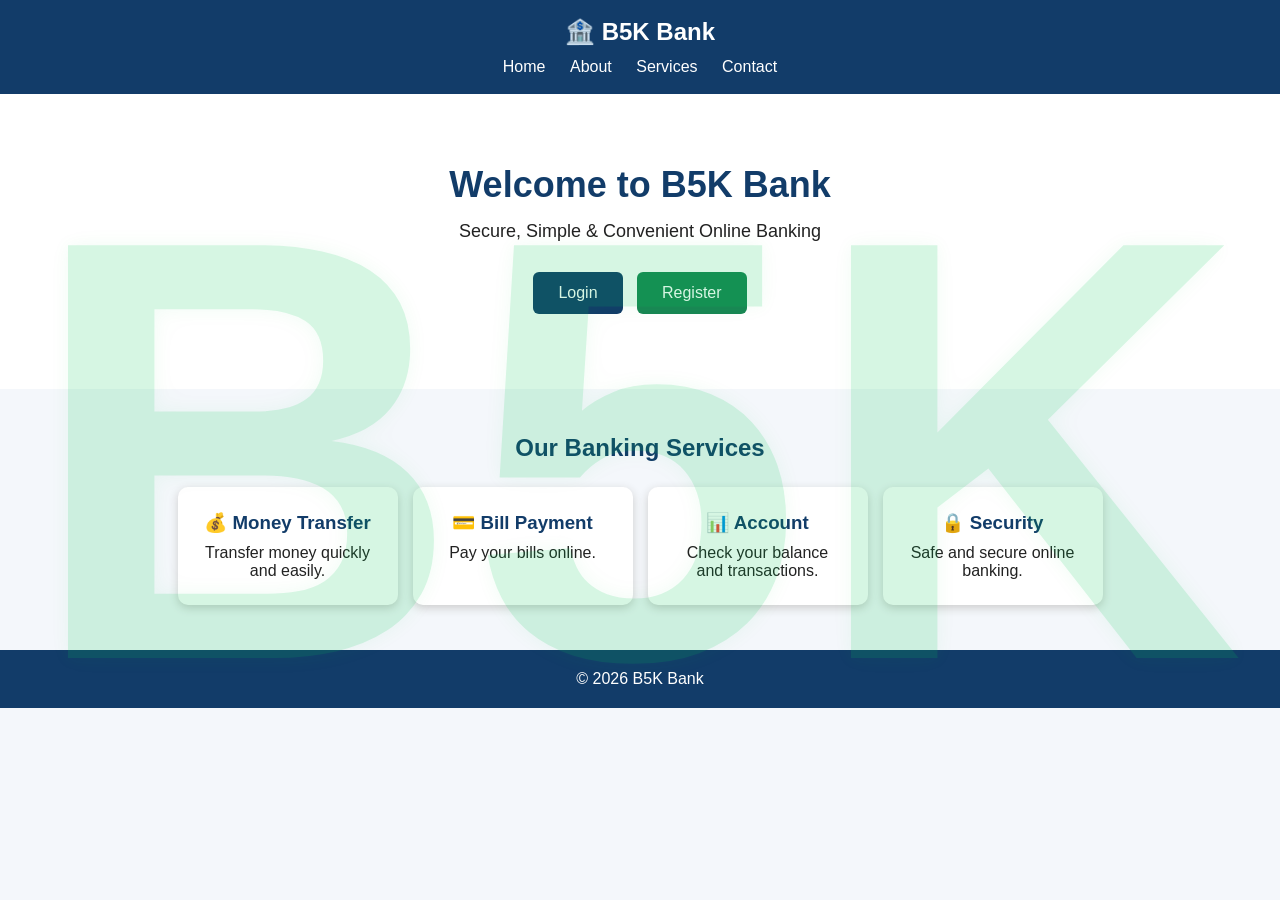
<file: index.html>
<!DOCTYPE html>
<html lang="en">
<head>
    <meta charset="UTF-8">
    <meta name="viewport" content="width=device-width, initial-scale=1.0">
    <title>B5K Bank</title>
    <link rel="manifest" href="manifest.json">
<link rel="stylesheet" href="style.css">
    <style>
        * {
            margin: 0;
            padding: 0;
            box-sizing: border-box;
            font-family: Arial, sans-serif;
        }

        body {
            background: #f4f7fb;
            color: #222;
        }

        header {
            background: #123c69;
            color: white;
            padding: 18px;
            text-align: center;
        }

        header h2 {
            margin-bottom: 12px;
        }

        nav a {
            color: white;
            text-decoration: none;
            margin: 0 10px;
        }

        .hero {
            text-align: center;
            padding: 70px 20px;
            background: white;
        }

        .hero h1 {
            color: #123c69;
            font-size: 36px;
            margin-bottom: 15px;
        }

        .hero p {
            font-size: 18px;
            margin-bottom: 25px;
        }

        .btn {
            display: inline-block;
            padding: 12px 25px;
            margin: 5px;
            background: #123c69;
            color: white;
            text-decoration: none;
            border-radius: 6px;
        }

        .register {
            background: #198754;
        }

        .services {
            text-align: center;
            padding: 45px 20px;
        }

        .services h2 {
            color: #123c69;
            margin-bottom: 25px;
        }

        .cards {
            display: flex;
            justify-content: center;
            gap: 15px;
            flex-wrap: wrap;
        }

        .card {
            background: white;
            width: 220px;
            padding: 25px;
            border-radius: 10px;
            box-shadow: 0 3px 10px #ccc;
        }

        .card h3 {
            color: #123c69;
            margin-bottom: 10px;
        }

        footer {
            background: #123c69;
            color: white;
            text-align: center;
            padding: 20px;
        }
    </style>
</head>

<body>

    <header>
        <h2>🏦 B5K Bank</h2>

        <nav>
            <a href="#">Home</a>
            <a href="about.html">About</a>
            <a href="services.html">Services</a>
            <a href="contact.html">Contact</a>
        </nav>
    </header>

    <section class="hero">
        <h1>Welcome to B5K Bank</h1>

        <p>Secure, Simple & Convenient Online Banking</p>

        <a href="login.html" class="btn">Login</a>
         <a href="register.html" class="btn register">Register</a>
    </section>

    <section class="services" id="services">

        <h2>Our Banking Services</h2>

        <div class="cards">

            <div class="card">
                <h3>💰 Money Transfer</h3>
                <p>Transfer money quickly and easily.</p>
            </div>

            <div class="card">
                <h3>💳 Bill Payment</h3>
                <p>Pay your bills online.</p>
            </div>

            <div class="card">
                <h3>📊 Account</h3>
                <p>Check your balance and transactions.</p>
            </div>

            <div class="card">
                <h3>🔒 Security</h3>
                <p>Safe and secure online banking.</p>
            </div>

        </div>
    </section>          

    <footer>
        <p>© 2026 B5K Bank</p>
    </footer>
<script>
if ("serviceWorker" in navigator) {
    window.addEventListener("load", function () {
        navigator.serviceWorker.register("./service-worker.js")
            .then(function () {
                console.log("B5K Bank service worker registered!");
            })
            .catch(function (error) {
                console.error("Service worker registration failed:", error);
            });
    });
}
</script>
</body>
</html>
</file>
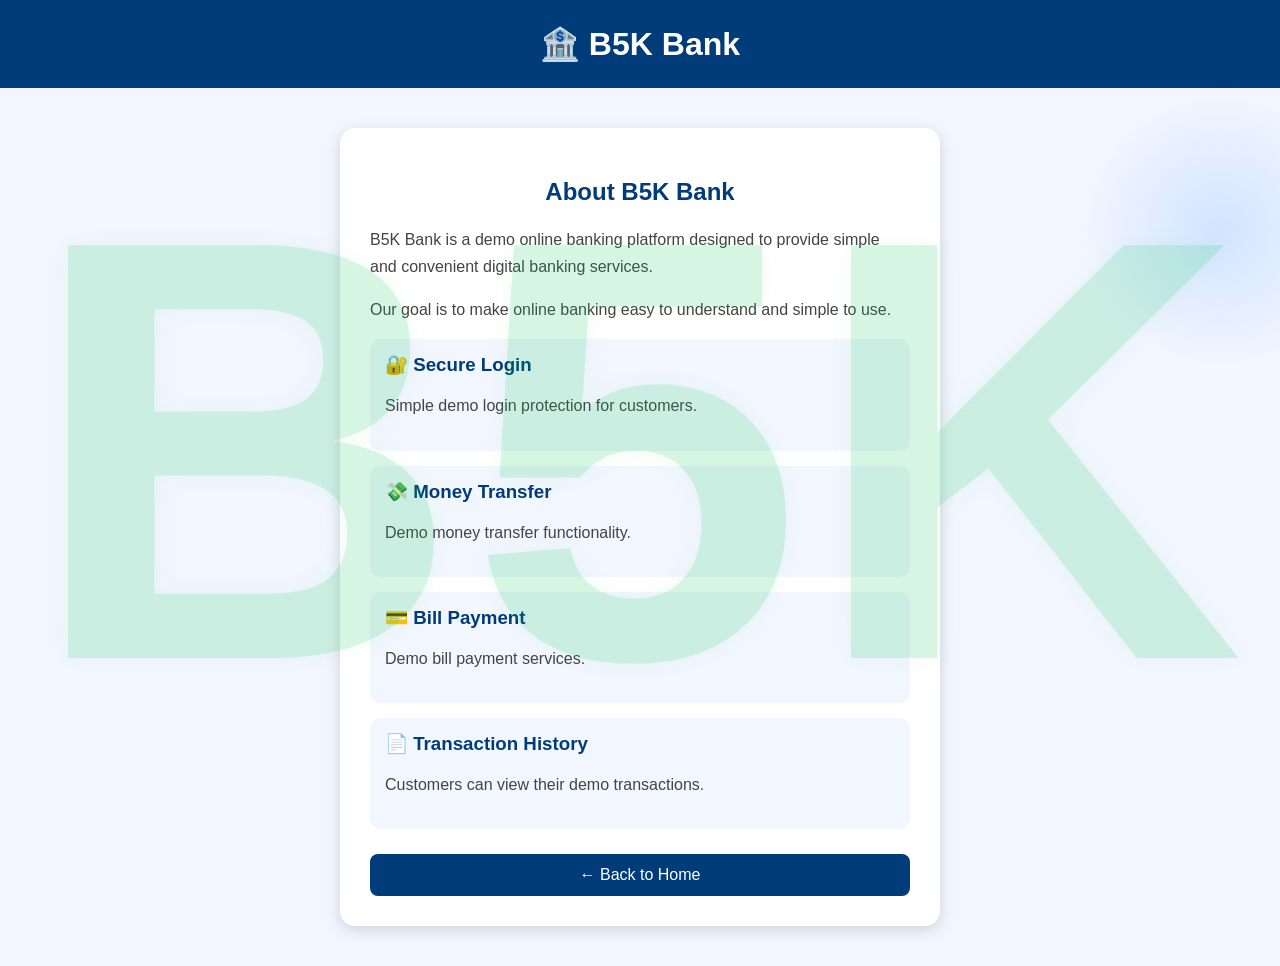
<file: about.html>
<!DOCTYPE html>
<html lang="en">
<head>
    <meta charset="UTF-8">
    <meta name="viewport" content="width=device-width, initial-scale=1.0">
    <title>B5K Bank - About Us</title>
<link rel="stylesheet" href="style.css">
    <style>
        * {
            box-sizing: border-box;
        }

        body {
            margin: 0;
            font-family: Arial, sans-serif;
            background: #f2f6ff;
        }

        header {
            background: #003b7a;
            color: white;
            padding: 25px;
            text-align: center;
        }

        header h1 {
            margin: 0;
        }

        .about-box {
            width: 90%;
            max-width: 600px;
            margin: 40px auto;
            background: white;
            padding: 30px;
            border-radius: 15px;
            box-shadow: 0 4px 15px rgba(0,0,0,0.15);
        }

        .about-box h2 {
            text-align: center;
            color: #003b7a;
            margin-bottom: 20px;
        }

        .about-box p {
            color: #444;
            line-height: 1.7;
        }

        .feature {
            background: #f2f6ff;
            padding: 15px;
            margin-top: 15px;
            border-radius: 10px;
        }

        .feature h3 {
            color: #003b7a;
            margin: 0 0 8px;
        }

        .back {
            display: block;
            margin-top: 25px;
            padding: 12px;
            text-align: center;
            background: #003b7a;
            color: white;
            text-decoration: none;
            border-radius: 8px;
        }
    </style>
</head>

<body>

<header>
    <h1>🏦 B5K Bank</h1>
</header>

<div class="about-box">

    <h2>About B5K Bank</h2>

    <p>
        B5K Bank is a demo online banking platform designed
        to provide simple and convenient digital banking services.
    </p>

    <p>
        Our goal is to make online banking easy to understand
        and simple to use.
    </p>

    <div class="feature">
        <h3>🔐 Secure Login</h3>
        <p>Simple demo login protection for customers.</p>
    </div>

    <div class="feature">
        <h3>💸 Money Transfer</h3>
        <p>Demo money transfer functionality.</p>
    </div>

    <div class="feature">
        <h3>💳 Bill Payment</h3>
        <p>Demo bill payment services.</p>
    </div>

    <div class="feature">
        <h3>📄 Transaction History</h3>
        <p>Customers can view their demo transactions.</p>
    </div>

    <a href="index.html" class="back">← Back to Home</a>

</div>

</body>
</html>
</file>
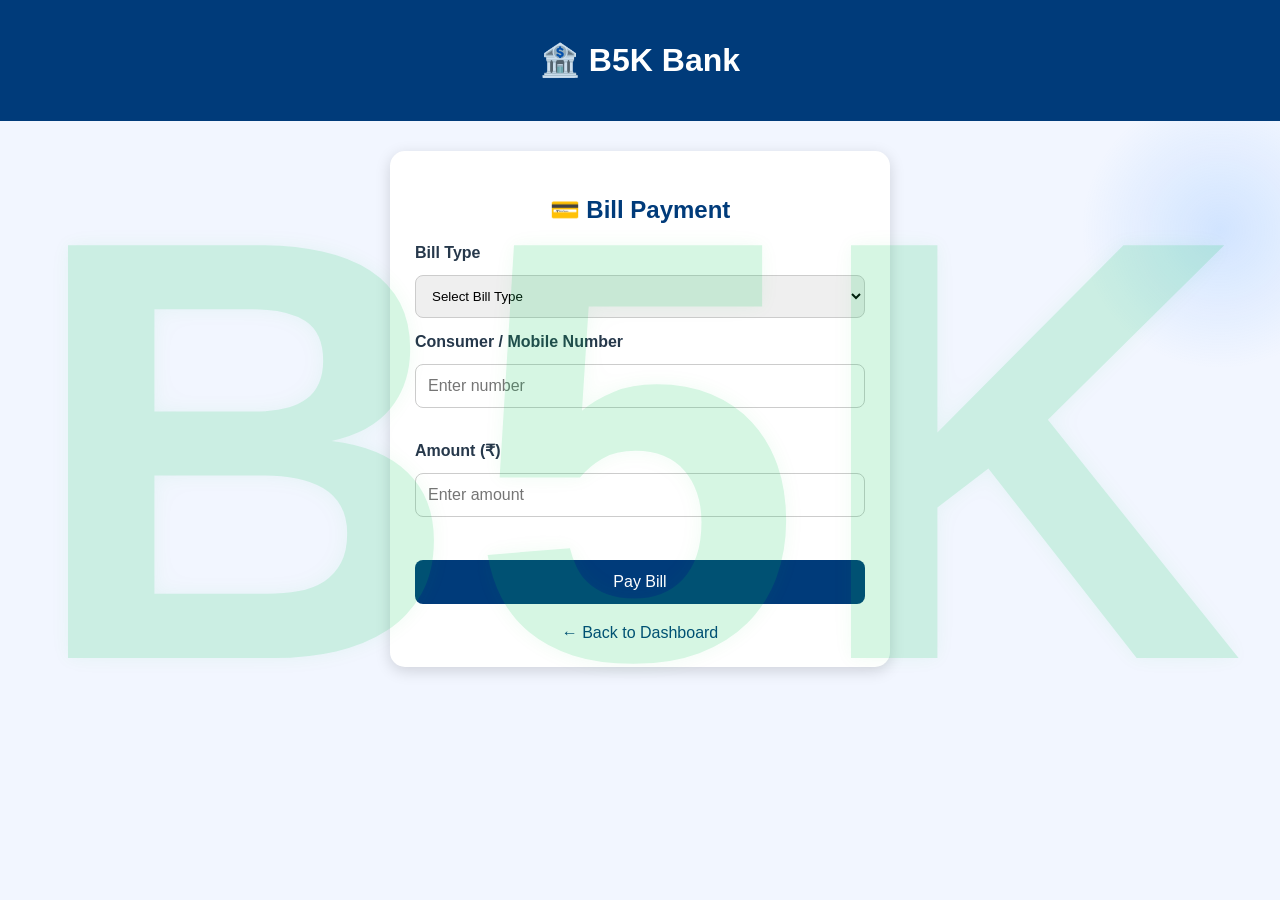
<file: bill.html>
<!DOCTYPE html>
<html lang="en">
<head>
    <meta charset="UTF-8">
    <meta name="viewport" content="width=device-width, initial-scale=1.0">
    <title>B5K Bank - Bill Payment</title>
<link rel="stylesheet" href="style.css">
    <style>
        body {
            margin: 0;
            font-family: Arial, sans-serif;
            background: #f2f6ff;
        }

        header {
            background: #003b7a;
            color: white;
            text-align: center;
            padding: 20px;
        }

        .box {
            width: 90%;
            max-width: 500px;
            margin: 30px auto;
            background: white;
            padding: 25px;
            border-radius: 15px;
            box-shadow: 0 4px 15px rgba(0,0,0,0.15);
        }

        h2 {
            text-align: center;
            color: #003b7a;
        }

        label {
            display: block;
            margin-top: 15px;
            font-weight: bold;
        }

        input, select {
            width: 100%;
            padding: 12px;
            margin-top: 7px;
            border: 1px solid #ccc;
            border-radius: 8px;
            box-sizing: border-box;
        }

        button {
            width: 100%;
            margin-top: 25px;
            padding: 13px;
            background: #003b7a;
            color: white;
            border: none;
            border-radius: 8px;
            font-size: 16px;
        }

        .back {
            display: block;
            text-align: center;
            margin-top: 20px;
            color: #003b7a;
            text-decoration: none;
        }
    </style>
</head>

<body>

<header>
    <h1>🏦 B5K Bank</h1>
</header>

<div class="box">

    <h2>💳 Bill Payment</h2>

    <form onsubmit="payBill(event)">

        <label>Bill Type</label>
        <select required>
            <option value="">Select Bill Type</option>
            <option>Electricity</option>
            <option>Mobile Recharge</option>
            <option>Internet</option>
            <option>Water</option>
        </select>

        <label>Consumer / Mobile Number</label>
        <input type="text" placeholder="Enter number" required>

        <label>Amount (₹)</label>
        <input type="number" id="amount" placeholder="Enter amount" required>

        <button type="submit">Pay Bill</button>

    </form>

    <a href="dashboard.html" class="back">← Back to Dashboard</a>

</div>

<script>

function payBill(event) {

    event.preventDefault();

    const amount = Number(document.getElementById("amount").value);

    let balance = Number(localStorage.getItem("balance"));

    if (isNaN(balance)) {
        balance = 25000;
    }

    if (amount <= 0) {
        alert("Please enter a valid amount ❌");
        return;
    }

    if (amount > balance) {
        alert("Insufficient balance ❌");
        return;
    }

    balance = balance - amount;

localStorage.setItem("lastTransaction", "Bill Payment - ₹" + amount);

    localStorage.setItem("balance", balance);

    alert("Demo bill payment successful! 💳");

    window.location.href = "dashboard.html";
}

</script>

</body>
</html>
</file>
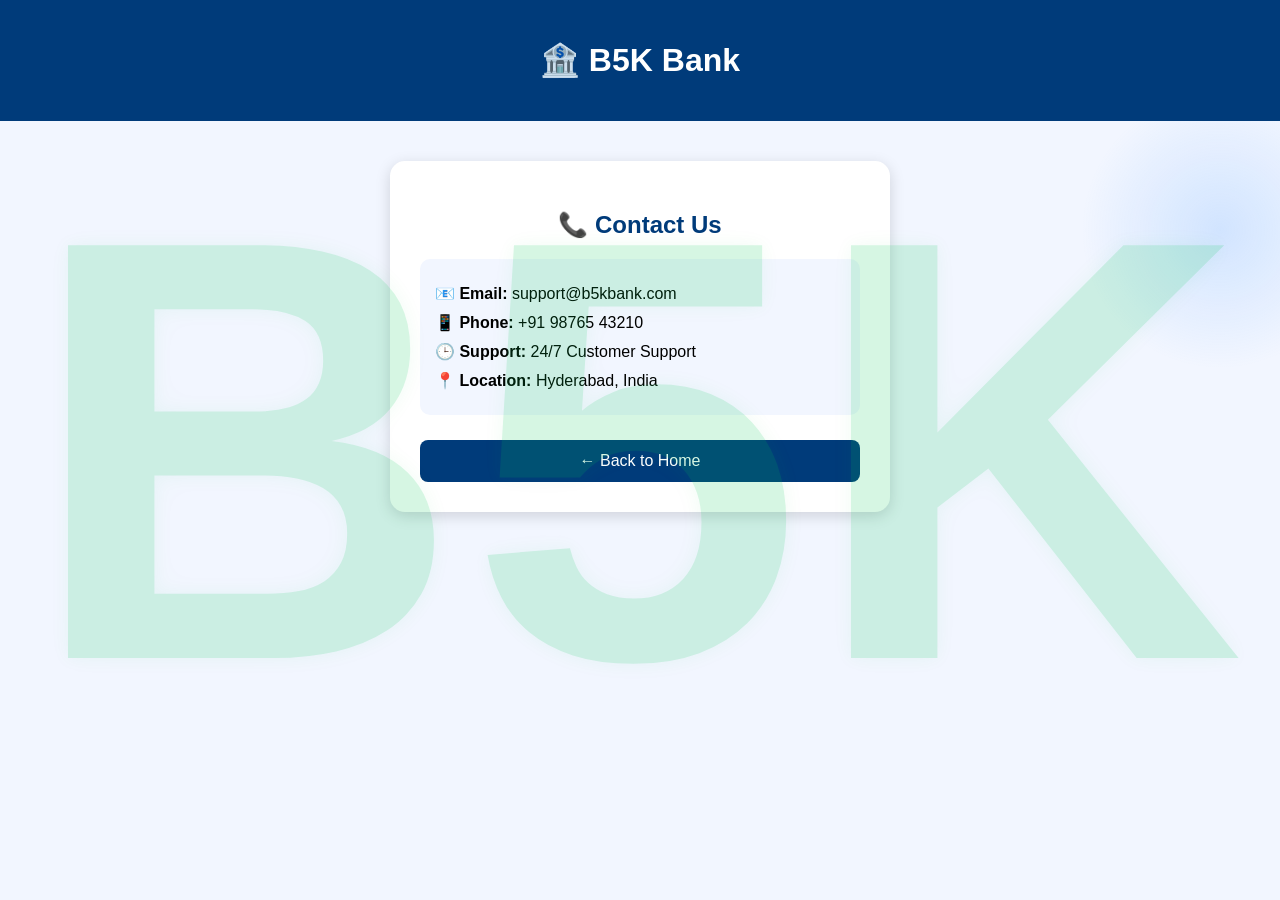
<file: contact.html>
<!DOCTYPE html>
<html lang="en">
<head>
    <meta charset="UTF-8">
    <meta name="viewport" content="width=device-width, initial-scale=1.0">
    <title>B5K Bank - Contact Us</title>
<link rel="stylesheet" href="style.css">
    <style>
        * {
            box-sizing: border-box;
        }

        body {
            margin: 0;
            font-family: Arial, sans-serif;
            background: #f2f6ff;
        }

        header {
            background: #003b7a;
            color: white;
            padding: 20px;
            text-align: center;
        }

        .contact-box {
            width: 90%;
            max-width: 500px;
            margin: 40px auto;
            background: white;
            padding: 30px;
            border-radius: 15px;
            box-shadow: 0 4px 15px rgba(0,0,0,0.15);
        }

        h2 {
            text-align: center;
            color: #003b7a;
        }

        .info {
            margin: 20px 0;
            padding: 15px;
            background: #f2f6ff;
            border-radius: 10px;
        }

        .info p {
            margin: 10px 0;
        }

        .back {
            display: block;
            text-align: center;
            margin-top: 25px;
            padding: 12px;
            background: #003b7a;
            color: white;
            text-decoration: none;
            border-radius: 8px;
        }
    </style>
</head>

<body>

<header>
    <h1>🏦 B5K Bank</h1>
</header>

<div class="contact-box">

    <h2>📞 Contact Us</h2>

    <div class="info">
        <p><strong>📧 Email:</strong> support@b5kbank.com</p>
        <p><strong>📱 Phone:</strong> +91 98765 43210</p>
        <p><strong>🕒 Support:</strong> 24/7 Customer Support</p>
        <p><strong>📍 Location:</strong> Hyderabad, India</p>
    </div>

    <a href="index.html" class="back">← Back to Home</a>

</div>

</body>
</html>
</file>
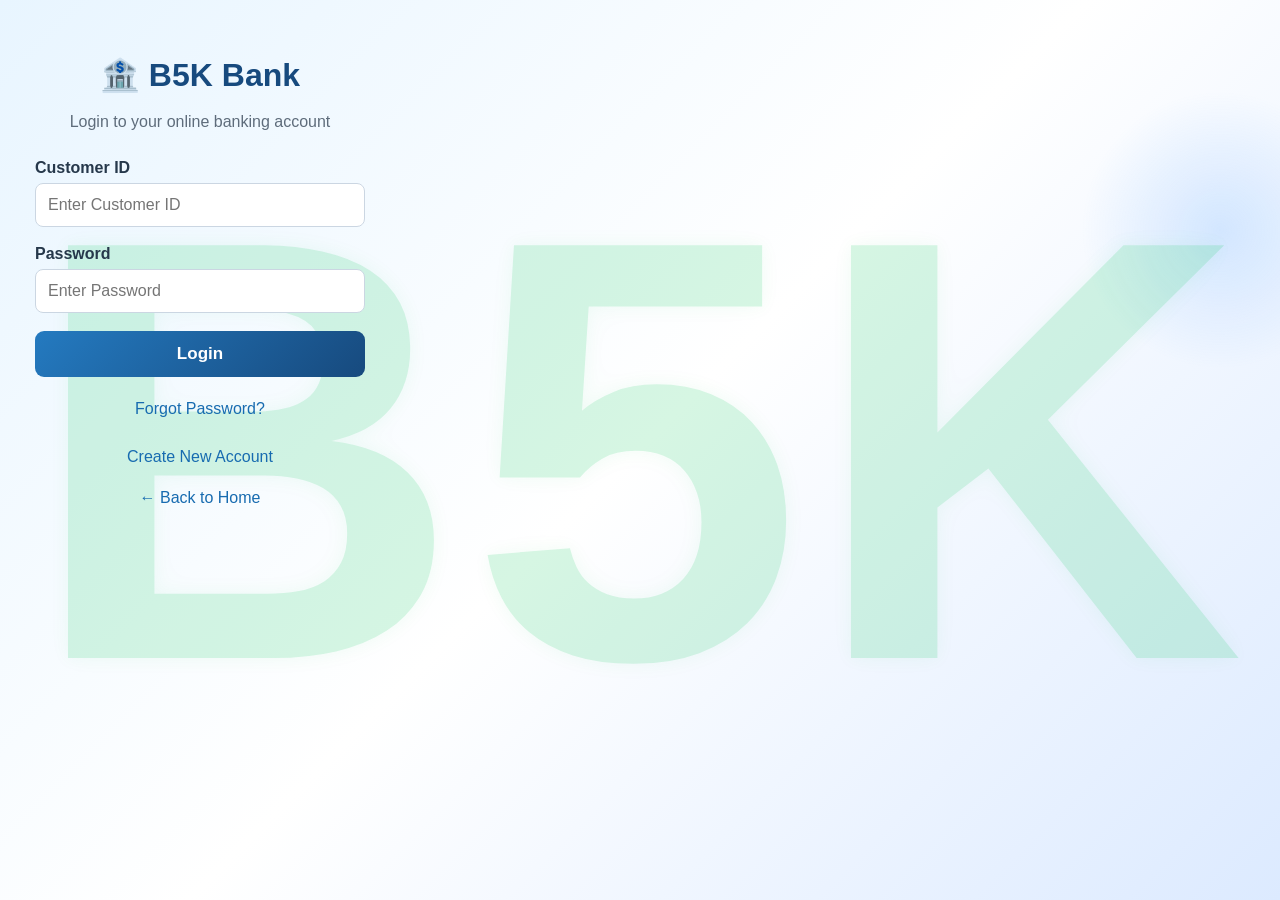
<file: dashboard.html>
<!DOCTYPE html>
<html lang="en">
<head>
    <meta charset="UTF-8">
    <meta name="viewport" content="width=device-width, initial-scale=1.0">
    <title>B5K Bank - Dashboard</title>
<link rel="stylesheet" href="style.css">
    <style>
        * {
            margin: 0;
            padding: 0;
            box-sizing: border-box;
            font-family: Arial, sans-serif;
        }

        body {
            background: #f4f7fb;
        }

        header {
            background: #123c69;
            color: white;
            padding: 20px;
            display: flex;
            justify-content: space-between;
            align-items: center;
        }

        header h2 {
            font-size: 22px;
        }

        .logout {
            background: white;
            color: #123c69;
            padding: 8px 14px;
            border-radius: 5px;
            text-decoration: none;
        }

        .container {
            padding: 25px 15px;
            max-width: 1000px;
            margin: auto;
        }

        <h2>Welcome, <span id="customerName">Customer</span>!</h2> {
            margin-bottom: 20px;
        }

        .balance {
            background: white;
            padding: 25px;
            border-radius: 12px;
            box-shadow: 0 3px 10px #ccc;
            margin-bottom: 25px;
        }

        .balance h3 {
            color: #666;
            margin-bottom: 10px;
        }

        .amount {
            font-size: 32px;
            color: #123c69;
            font-weight: bold;
        }

        .account {
            margin-top: 10px;
            color: #666;
        }

        .cards {
            display: grid;
            grid-template-columns: repeat(auto-fit, minmax(180px, 1fr));
            gap: 15px;
        }

        .card {
            background: white;
            padding: 25px;
            border-radius: 10px;
            text-align: center;
            box-shadow: 0 3px 10px #ccc;
        }

        .card h3 {
            margin-bottom: 10px;
            color: #123c69;
        }

        .card a {
            display: inline-block;
            margin-top: 10px;
            text-decoration: none;
            background: #123c69;
            color: white;
            padding: 9px 15px;
            border-radius: 5px;
        }

        .transactions {
            background: white;
            margin-top: 25px;
            padding: 25px;
            border-radius: 10px;
            box-shadow: 0 3px 10px #ccc;
        }

        .transactions h2 {
            color: #123c69;
            margin-bottom: 15px;
        }

        .transaction {
            padding: 12px 0;
            border-bottom: 1px solid #ddd;
            display: flex;
            justify-content: space-between;
        }

        .credit {
            color: green;
        }

        .debit {
            color: red;
        }
    </style>
</head>

<body>

    <header>
        <h2>🏦 B5K Bank</h2>
      <a href="login.html" class="logout" onclick="logout()">Logout</a>
    </header>

    <div class="container">

        <div class="welcome">
            <h1>Welcome, <span id="customerName">Customer</span>! 👋</h1>
            <p>Here's your account overview.</p>
        </div>

        <div class="balance">
            <h3>Available Balance</h3>
            <div class="amount"></div></div><span id="balance">₹25,000</span</div>
            <p class="account">Account Number: XXXX XXXX 4582</p>
        </div>

        <div class="cards">

            <div class="card">
                <h3>💸 Money Transfer</h3>
                <p>Send money to another account.</p>
                <a href="transfer.html">Transfer</a>
            </div>

            <div class="card">
                <h3>💳 Bill Payment</h3
                <p>Pay your bills online.</p>

<a href="bill.html">Pay Bill</a>

</div>

<div class="card">
    <h3>📄 Transactions</h3>
    <p>View your transaction history.</p>
    <a href="transactions.html">View</a>
</div>

<div class="card">
    <h3>👤 Profile</h3>
    <p>Manage your account details.</p>
    <a href="profile.html">Profile</a>
</div>

</div>

<div class="transactions" id="transactions">

    <h2>Recent Transactions</h2>

    <div class="transaction">
        <span>Salary Credit</span>
        <span class="credit">+ ₹15,000</span>
    </div>

    <div class="transaction">
        <span>Electricity Bill</span>
        <span class="debit">- ₹1,200</span>
    </div>

    <div class="transaction">
        <span>Mobile Recharge</span>
        <span class="debit">- ₹299</span>
    </div>

    <div class="transaction">
        <span>Money Received</span>
        <span class="credit">+ ₹5,000</span>
    </div>

</div>

</div>
<script>
if (localStorage.getItem("loggedIn") !== "true") {
    alert("Please login first! 🔐");
    window.location.href = "login.html";
}
</script
<script>
function logout() {
    localStorage.removeItem("loggedIn");
}
</script>
<script>
let balance = localStorage.getItem("balance");

if (balance === null) {
    balance = 25000;
    localStorage.setItem("balance", balance);
}

document.getElementById("balance").textContent =
    "₹" + Number(balance).toLocaleString("en-IN");
</script>
<script>
const username = localStorage.getItem("currentUser");
const accounts = JSON.parse(localStorage.getItem("demoAccounts") || "[]");
const account = accounts.find(user => user.username === username);

if (account) {
    document.getElementById("customerName").textContent = account.fullName;
}
</script>
</body>
</html>
</file>
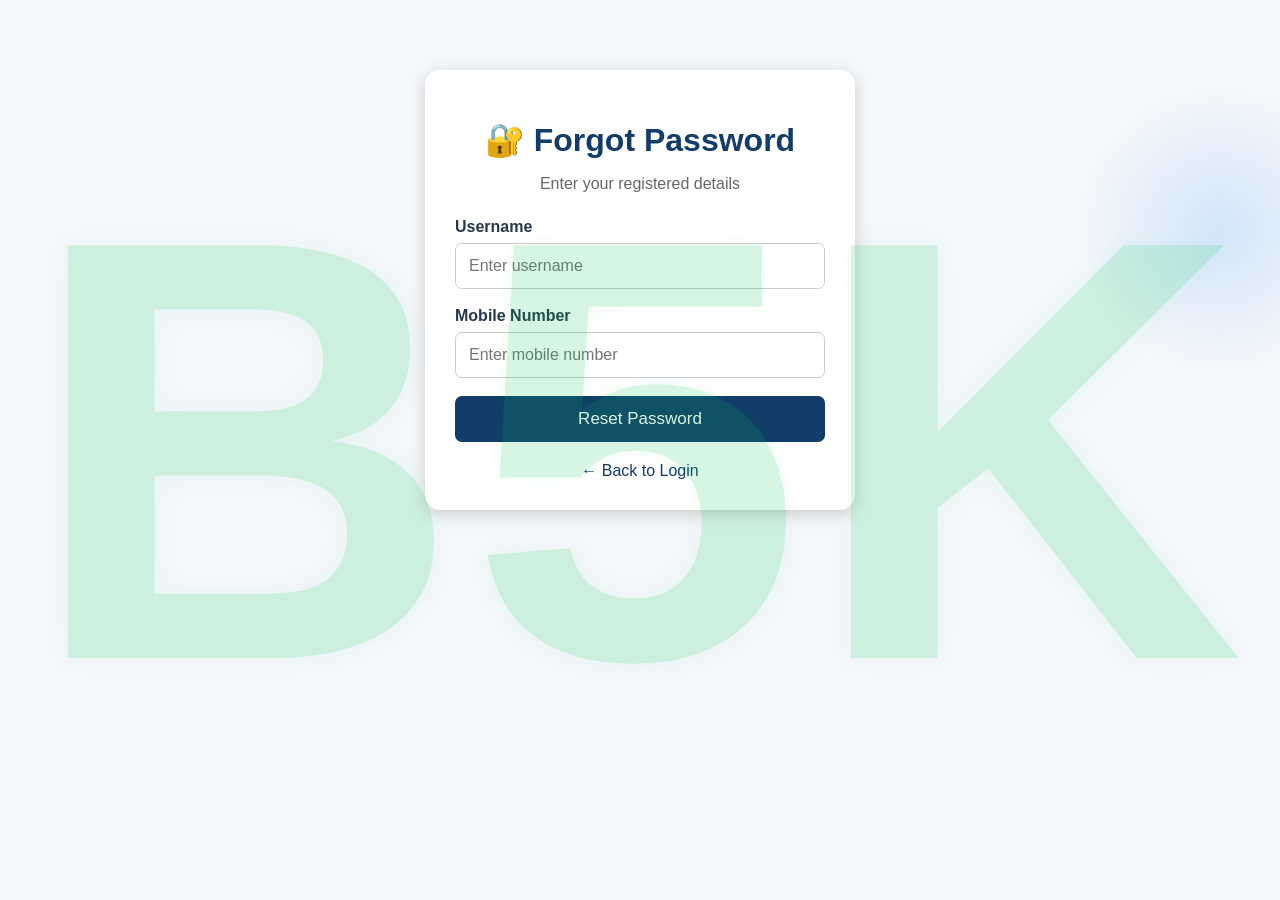
<file: forgot.html>
<!DOCTYPE html>
<html lang="en">

<head>
    <meta charset="UTF-8">
    <meta name="viewport" content="width=device-width, initial-scale=1.0">

    <title>B5K Bank - Forgot Password</title>
<link rel="stylesheet" href="style.css">
    <style>
        * {
            box-sizing: border-box;
            font-family: Arial, sans-serif;
        }

        body {
            margin: 0;
            padding: 30px 15px;
            background: #f4f7fb;
        }

        .box {
            max-width: 430px;
            margin: 40px auto;
            background: white;
            padding: 30px;
            border-radius: 15px;
            box-shadow: 0 4px 15px #ccc;
        }

        h1 {
            text-align: center;
            color: #123c69;
            margin-bottom: 10px;
        }

        .subtitle {
            text-align: center;
            color: #666;
            margin-bottom: 25px;
        }

        label {
            display: block;
            font-weight: bold;
            margin-bottom: 7px;
        }

        input {
            width: 100%;
            padding: 13px;
            margin-bottom: 18px;
            border: 1px solid #ccc;
            border-radius: 7px;
            font-size: 16px;
        }

        button {
            width: 100%;
            padding: 13px;
            background: #123c69;
            color: white;
            border: none;
            border-radius: 7px;
            font-size: 17px;
        }

        .back {
            display: block;
            text-align: center;
            margin-top: 20px;
            color: #123c69;
            text-decoration: none;
        }
    </style>
</head>

<body>

    <div class="box">

        <h1>🔐 Forgot Password</h1>

        <p class="subtitle">
            Enter your registered details
        </p>

        <form onsubmit="resetPassword(event)">

            <label>Username</label>

            <input
                type="text"
                placeholder="Enter username"
                required
            >

            <label>Mobile Number</label>

            <input
                type="tel"
                placeholder="Enter mobile number"
                required
            >

            <button type="submit">
                Reset Password
            </button>

        </form>

        <a href="login.html" class="back">
            ← Back to Login
        </a>

    </div>

    <script>
        function resetPassword(event) {

            event.preventDefault();

            alert("Demo password reset request submitted! 🔐");

            window.location.href = "login.html";
        }
    </script>

</body>

</html>
</file>
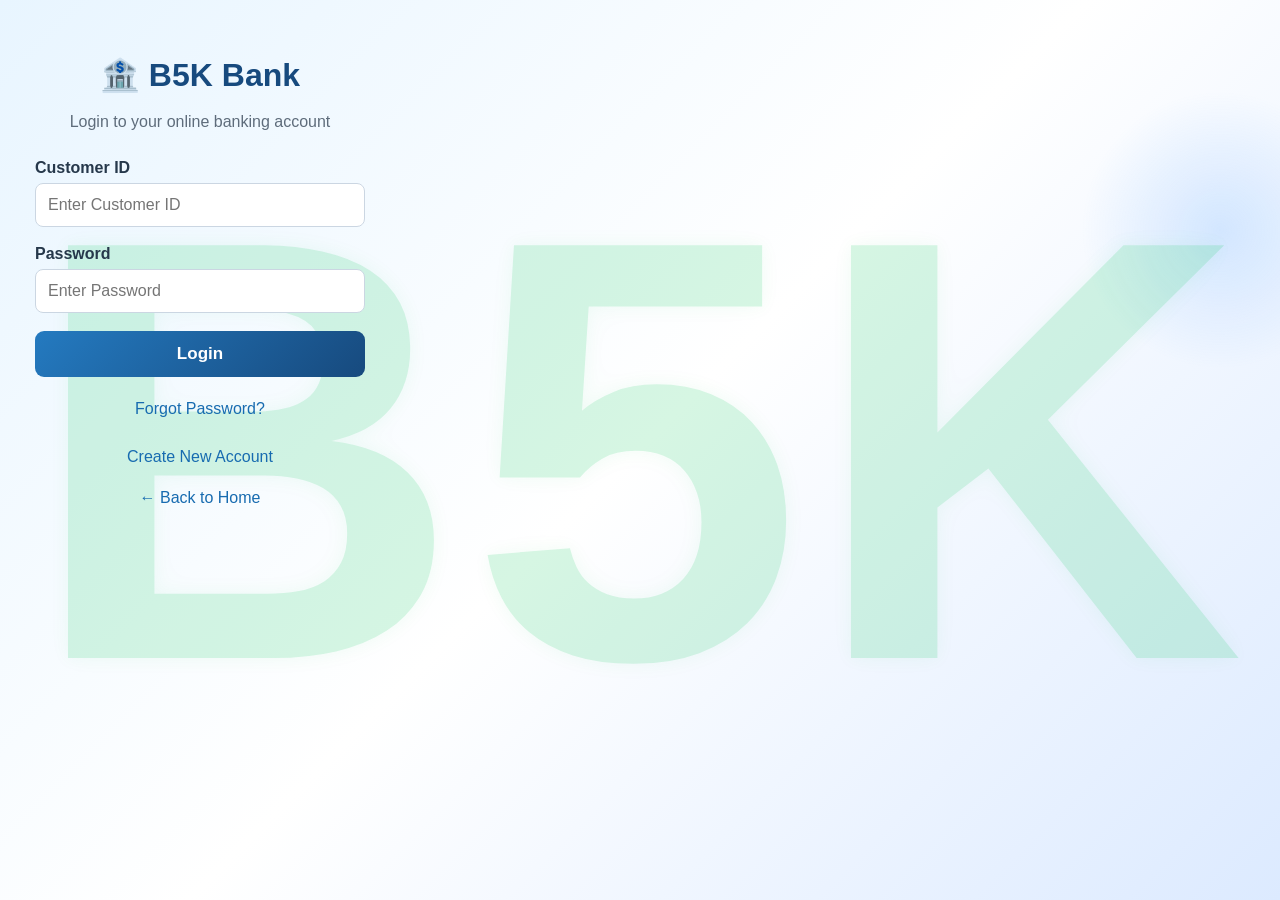
<file: login.html>
<!DOCTYPE html>
<html lang="en">
<head>
    <meta charset="UTF-8">
    <meta name="viewport" content="width=device-width, initial-scale=1.0">
    <title>B5K Bank - Login</title>
<link rel="stylesheet" href="style.css">
<link rel="stylesheet" href="style.css">

</head>

<body>

    <div class="login-box">

        <h1>🏦 B5K Bank</h1>
        <p>Login to your online banking account</p>

        <form>
            <label>Customer ID</label>
            <input type="text" placeholder="Enter Customer ID">

            <label>Password</label>
            <input type="password" placeholder="Enter Password">

            <button type="submit" class="login-btn">
    Login
</button>
        </form>

        <div class="links">
            <a href="forgot.html">Forgot Password?</a>
            <br><br>
            <a href="register.html">Create New Account</a>
        </div>

        <a href="index.html" class="back">← Back to Home</a>

    </div>

</body>
<script>
document.querySelector("form").addEventListener("submit", function(event) {
    event.preventDefault();

    const inputs = this.querySelectorAll("input");

    const username = inputs[0].value.trim().toLowerCase();
    const password = inputs[1].value;

    const accounts = JSON.parse(
        localStorage.getItem("demoAccounts") || "[]"
    );

    const account = accounts.find(function(user) {
        return user.username === username &&
               user.password === password;
    });

    if (account) {
        localStorage.setItem("loggedIn", "true");
        localStorage.setItem("currentUser", account.username);

        alert("Login successful! Welcome to B5K Bank!");

        window.location.href = "dashboard.html";
    } else {
        alert("Invalid username or password!");
    }
});
</script>

</body>
</html>
</file>
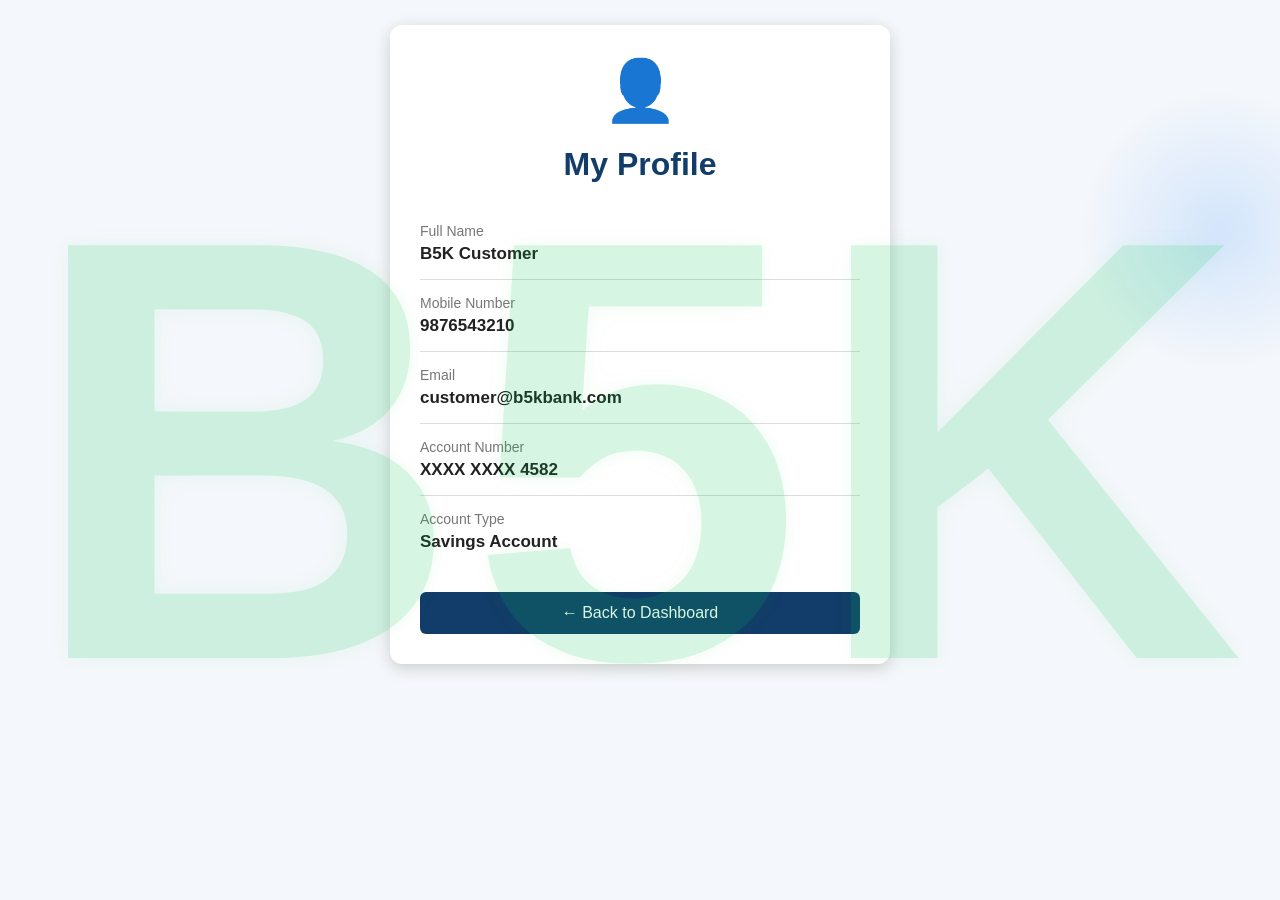
<file: profile.html>
<!DOCTYPE html>
<html lang="en">
<head>
    <meta charset="UTF-8">
    <meta name="viewport" content="width=device-width, initial-scale=1.0">

    <title>B5K Bank - Profile</title>
<link rel="stylesheet" href="style.css">
    <style>
        * {
            margin: 0;
            padding: 0;
            box-sizing: border-box;
            font-family: Arial, sans-serif;
        }

        body {
            background: #f4f7fb;
            padding: 25px 15px;
        }

        .profile-box {
            max-width: 500px;
            margin: auto;
            background: white;
            padding: 30px;
            border-radius: 12px;
            box-shadow: 0 4px 15px #ccc;
        }

        h1 {
            text-align: center;
            color: #123c69;
            margin-bottom: 25px;
        }

        .profile-icon {
            text-align: center;
            font-size: 60px;
            margin-bottom: 20px;
        }

        .info {
            padding: 15px 0;
            border-bottom: 1px solid #ddd;
        }

        .info:last-of-type {
            border-bottom: none;
        }

        .label {
            color: #777;
            font-size: 14px;
            margin-bottom: 5px;
        }

        .value {
            color: #222;
            font-size: 17px;
            font-weight: bold;
        }

        .back {
            display: block;
            text-align: center;
            margin-top: 25px;
            background: #123c69;
            color: white;
            padding: 12px;
            border-radius: 6px;
            text-decoration: none;
        }
    </style>
</head>

<body>

    <div class="profile-box">

        <div class="profile-icon">
            👤
        </div>

        <h1>My Profile</h1>

        <div class="info">
            <div class="label">Full Name</div>
            <div class="value">B5K Customer</div>
        </div>

        <div class="info">
            <div class="label">Mobile Number</div>
            <div class="value">9876543210</div>
        </div>

        <div class="info">
            <div class="label">Email</div>
            <div class="value">customer@b5kbank.com</div>
        </div>

        <div class="info">
            <div class="label">Account Number</div>
            <div class="value">XXXX XXXX 4582</div>
        </div>

        <div class="info">
            <div class="label">Account Type</div>
            <div class="value">Savings Account</div>
        </div>

        <a href="dashboard.html" class="back">
            ← Back to Dashboard
        </a>

    </div>

</body>
</html>
</file>
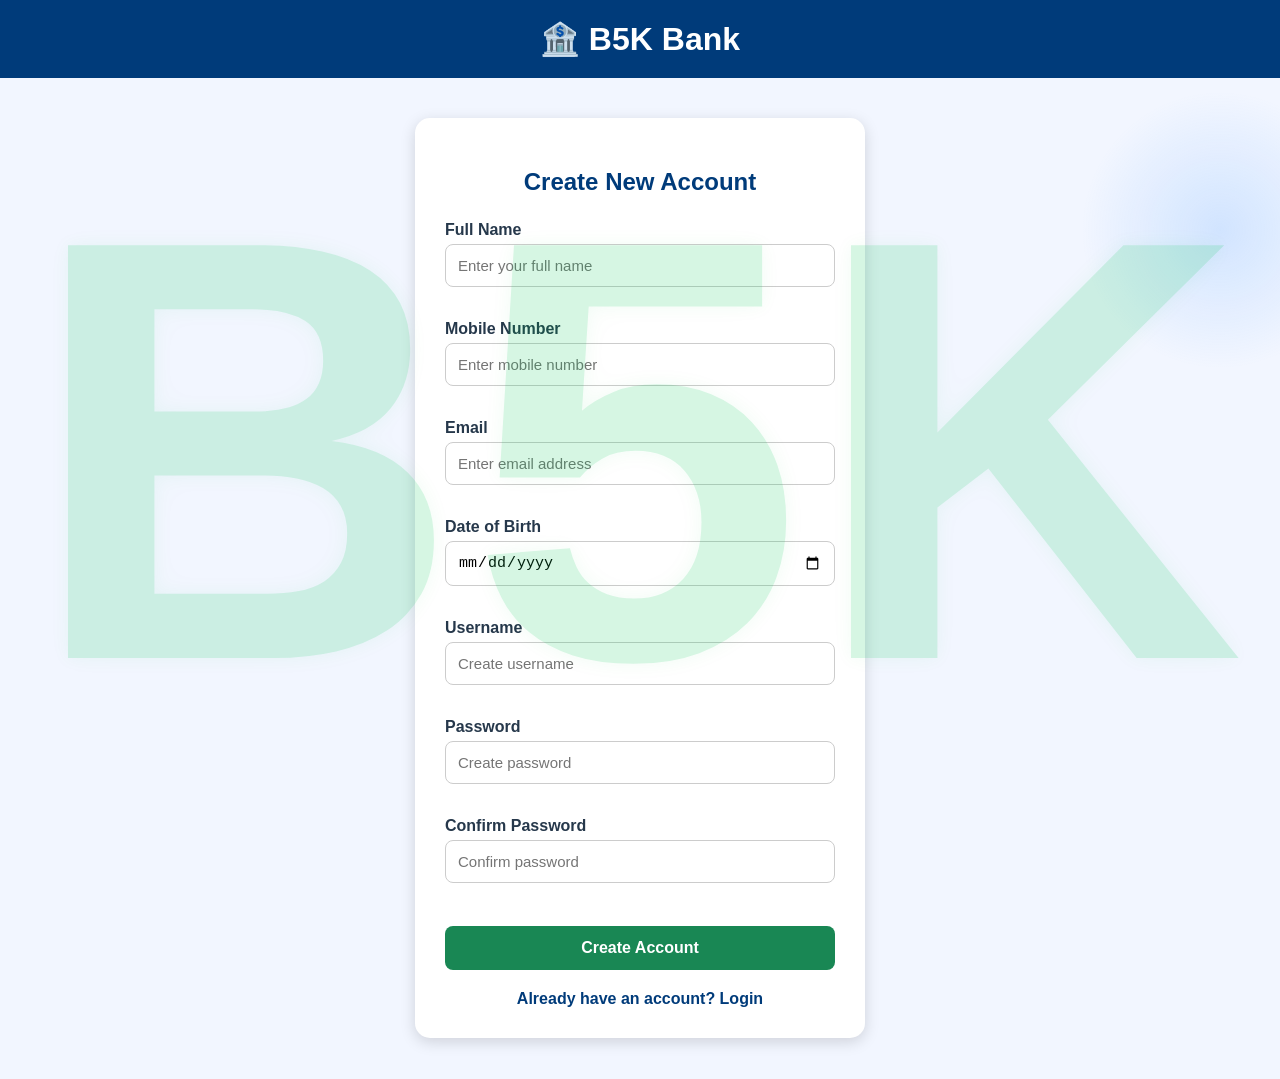
<file: register.html>
<!DOCTYPE html>
<html lang="en">
<head>
    <meta charset="UTF-8">
    <meta name="viewport" content="width=device-width, initial-scale=1.0">
    <title>B5K Bank - Register</title>
<link rel="stylesheet" href="style.css">
    <style>
        * {
            box-sizing: border-box;
        }

        body {
            margin: 0;
            font-family: Arial, sans-serif;
            background: #f2f6ff;
        }

        header {
            background: #003b7a;
            color: white;
            padding: 20px;
            text-align: center;
        }

        header h1 {
            margin: 0;
        }

        .register-box {
            width: 90%;
            max-width: 450px;
            margin: 40px auto;
            background: white;
            padding: 30px;
            border-radius: 15px;
            box-shadow: 0 4px 15px rgba(0,0,0,0.15);
        }

        .register-box h2 {
            text-align: center;
            color: #003b7a;
            margin-bottom: 25px;
        }

        label {
            display: block;
            margin-top: 15px;
            margin-bottom: 5px;
            font-weight: bold;
        }

        input {
            width: 100%;
            padding: 12px;
            border: 1px solid #ccc;
            border-radius: 8px;
            font-size: 15px;
        }

        .register-btn {
            width: 100%;
            margin-top: 25px;
            padding: 13px;
            background: #198754;
            color: white;
            border: none;
            border-radius: 8px;
            font-size: 16px;
            font-weight: bold;
            cursor: pointer;
        }

        .register-btn:hover {
            background: #146c43;
        }

        .back {
            text-align: center;
            margin-top: 20px;
        }

        .back a {
            color: #003b7a;
            text-decoration: none;
            font-weight: bold;
        }
    </style>
</head>

<body>

<header>
    <h1>🏦 B5K Bank</h1>
</header>

<div class="register-box">

    <h2>Create New Account</h2>

    <form onsubmit="createAccount(event)">

        <label>Full Name</label>
        <input type="text" placeholder="Enter your full name" required>

        <label>Mobile Number</label>
        <input type="tel" placeholder="Enter mobile number" required>

        <label>Email</label>
        <input type="email" placeholder="Enter email address" required>

        <label>Date of Birth</label>
        <input type="date" required>

        <label>Username</label>
        <input type="text" placeholder="Create username" required>

        <label>Password</label>
        <input type="password" id="password" placeholder="Create password" required>

        <label>Confirm Password</label>
        <input type="password" id="confirmPassword" placeholder="Confirm password" required>

        <button type="submit" class="register-btn">
            Create Account
        </button>

    </form>

    <div class="back">
        <a href="login.html">Already have an account? Login</a>
    </div>

</div>

<script>
function createAccount(event) {
    event.preventDefault();

    const form = event.target;

    const fullName = form.querySelector(
        'input[placeholder="Enter your full name"]'
    ).value.trim();

    const mobile = form.querySelector(
        'input[placeholder="Enter mobile number"]'
    ).value.trim();

    const email = form.querySelector(
        'input[placeholder="Enter email address"]'
    ).value.trim();

    const dateOfBirth = form.querySelector(
        'input[type="date"]'
    ).value;

    const username = form.querySelector(
        'input[placeholder="Create username"]'
    ).value.trim().toLowerCase();

    const password = document.getElementById(
        "password"
    ).value;

    const confirmPassword = document.getElementById(
        "confirmPassword"
    ).value;

    if (password !== confirmPassword) {
        alert("Passwords do not match!");
        return;
    }

    const accounts = JSON.parse(
        localStorage.getItem("demoAccounts") || "[]"
    );

    if (accounts.some(account => account.username === username)) {
        alert("Username already exists. Choose another!");
        return;
    }

    const accountNumber = "B5K" + Math.floor(
    1000000000 + Math.random() * 9000000000
).toString();

accounts.push({
    fullName,
    mobile,
    email,
    dateOfBirth,
    username,
    password,
    accountNumber
});
    });

    localStorage.setItem(
        "demoAccounts",
        JSON.stringify(accounts)
    );

    alert("Demo account created successfully!");

    window.location.href = "login.html";
}
</script>

</body>
</html>

</body>
</html>
</file>
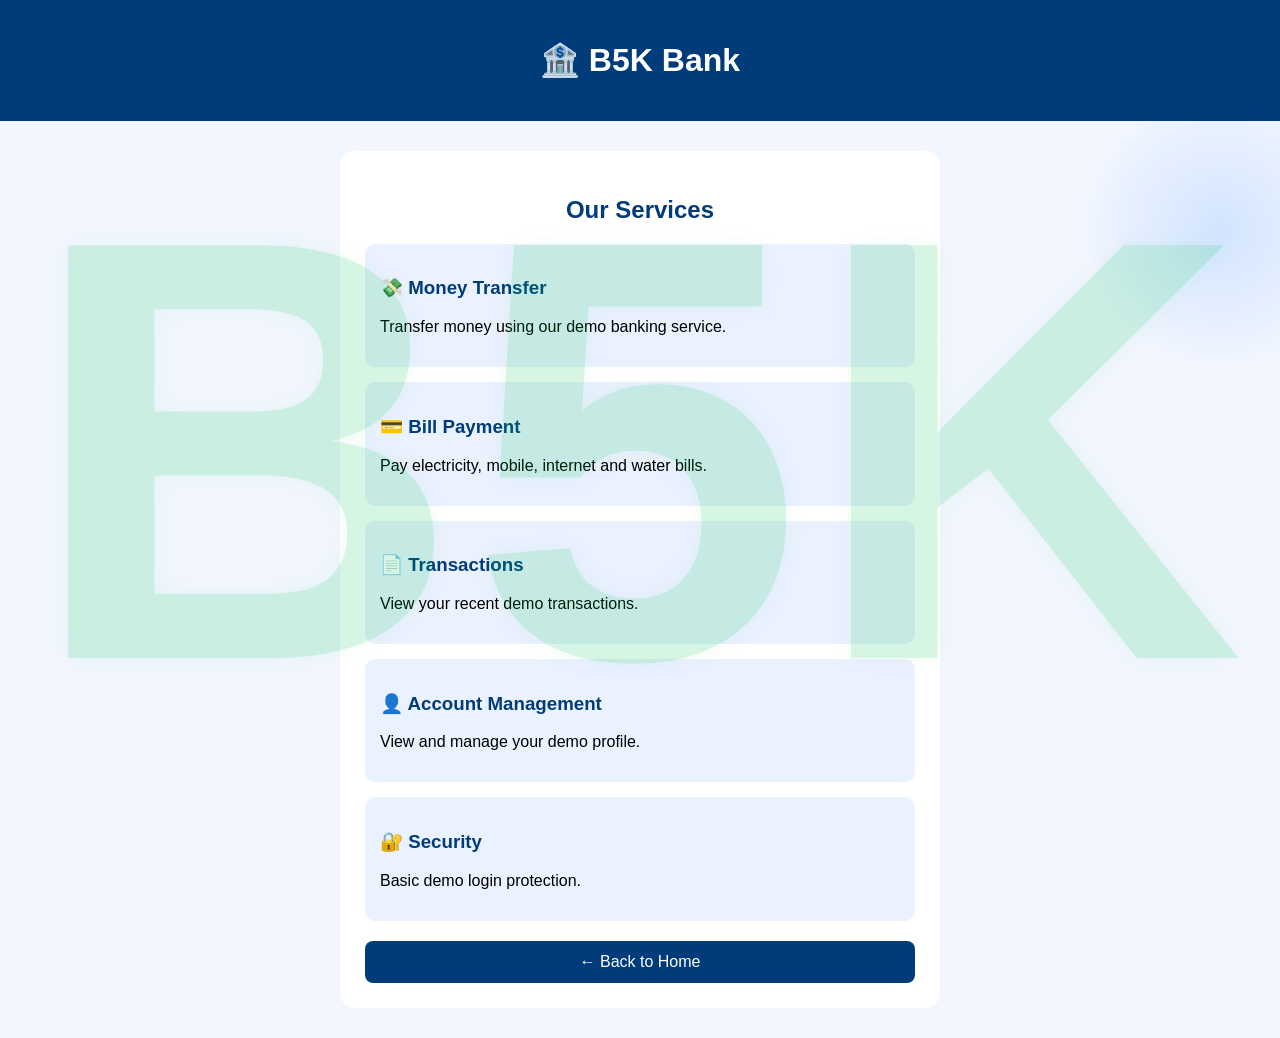
<file: services.html>
<!DOCTYPE html>
<html>
<head>
    <meta charset="UTF-8">
    <meta name="viewport" content="width=device-width, initial-scale=1.0">
    <title>B5K Bank - Services</title>
<link rel="stylesheet" href="style.css">
    <style>
        body {
            margin: 0;
            font-family: Arial, sans-serif;
            background: #f2f6ff;
        }

        header {
            background: #003b7a;
            color: white;
            text-align: center;
            padding: 20px;
        }

        .box {
            width: 90%;
            max-width: 600px;
            margin: 30px auto;
            background: white;
            padding: 25px;
            border-radius: 15px;
        }

        h2 {
            text-align: center;
            color: #003b7a;
        }

        .service {
            background: #eaf1ff;
            padding: 15px;
            margin: 15px 0;
            border-radius: 10px;
        }

        .service h3 {
            color: #003b7a;
        }

        .back {
            display: block;
            text-align: center;
            background: #003b7a;
            color: white;
            padding: 12px;
            text-decoration: none;
            border-radius: 8px;
            margin-top: 20px;
        }
    </style>
</head>

<body>

<header>
    <h1>🏦 B5K Bank</h1>
</header>

<div class="box">

    <h2>Our Services</h2>

    <div class="service">
        <h3>💸 Money Transfer</h3>
        <p>Transfer money using our demo banking service.</p>
    </div>

    <div class="service">
        <h3>💳 Bill Payment</h3>
        <p>Pay electricity, mobile, internet and water bills.</p>
    </div>

    <div class="service">
        <h3>📄 Transactions</h3>
        <p>View your recent demo transactions.</p>
    </div>

    <div class="service">
        <h3>👤 Account Management</h3>
        <p>View and manage your demo profile.</p>
    </div>

    <div class="service">
        <h3>🔐 Security</h3>
        <p>Basic demo login protection.</p>
    </div>

    <a href="index.html" class="back">← Back to Home</a>

</div>

</body>
</html>
</file>
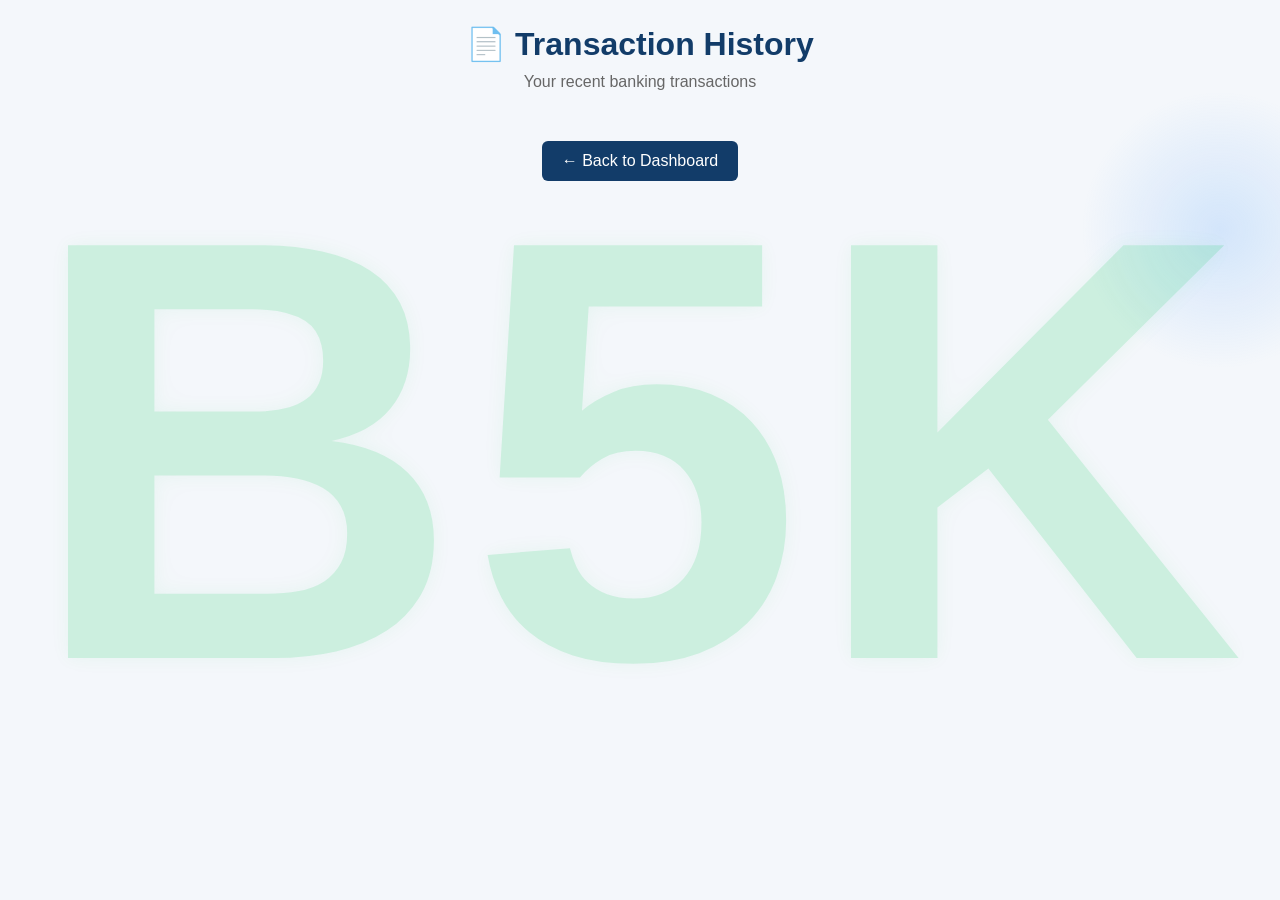
<file: transactions.html>
<!DOCTYPE html>
<html lang="en">
<head>
    <meta charset="UTF-8">
    <meta name="viewport" content="width=device-width, initial-scale=1.0">
    <title>B5K Bank - Transactions</title>
<link rel="stylesheet" href="style.css">
    <style>
        * {
            margin: 0;
            padding: 0;
            box-sizing: border-box;
            font-family: Arial, sans-serif;
        }

        body {
            background: #f4f7fb;
            padding: 25px 15px;
        }

        .container {
            max-width: 800px;
            margin: auto;
        }

        h1 {
            color: #123c69;
            text-align: center;
            margin-bottom: 10px;
        }

        .subtitle {
            text-align: center;
            color: #666;
            margin-bottom: 25px;
        }

        .transaction-box {
            background: white;
            border-radius: 10px;
            box-shadow: 0 3px 10px #ccc;
            overflow: hidden;
        }

        .transaction {
            display: flex;
            justify-content: space-between;
            align-items: center;
            padding: 18px;
            border-bottom: 1px solid #ddd;
        }

        .transaction:last-child {
            border-bottom: none;
        }

        .details h3 {
            color: #333;
            margin-bottom: 5px;
        }

        .details p {
            color: #777;
            font-size: 14px;
        }

        .credit {
            color: green;
            font-weight: bold;
        }

        .debit {
            color: red;
            font-weight: bold;
        }

        .back {
            display: block;
            width: fit-content;
            margin: 25px auto;
            background: #123c69;
            color: white;
            padding: 11px 20px;
            border-radius: 6px;
            text-decoration: none;
        }
    </style>
</head>

<body>

    <div class="container">

        <h1>📄 Transaction History</h1>

        <p class="subtitle">
            Your recent banking transactions
        </p>

        <div class="transaction-box">

            <div id="transactionList"></div>

<script>
    const lastTransaction = localStorage.getItem("lastTransaction");

    if (lastTransaction) {
        document.getElementById("transactionList").innerHTML =
            "<div class='transaction'>" + lastTransaction + "</div>";
    }
</script>
        </div>

        <a href="dashboard.html" class="back">
            ← Back to Dashboard
        </a>

    </div>

</body>
</html>
</file>
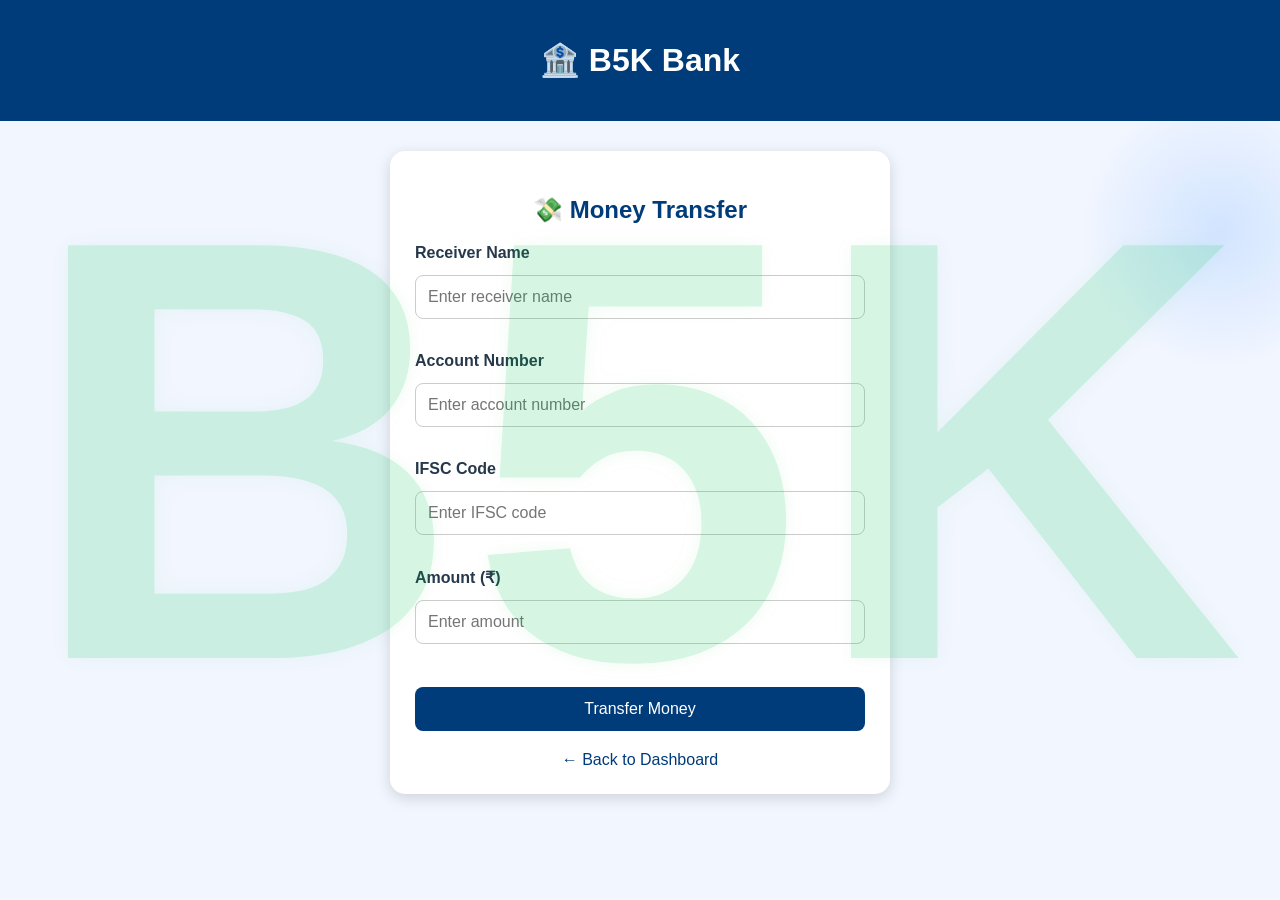
<file: transfer.html>
<!DOCTYPE html>
<html lang="en">
<head>
    <meta charset="UTF-8">
    <meta name="viewport" content="width=device-width, initial-scale=1.0">
    <title>B5K Bank - Money Transfer</title>
<link rel="stylesheet" href="style.css">
    <style>
        body {
            margin: 0;
            font-family: Arial, sans-serif;
            background: #f2f6ff;
        }

        header {
            background: #003b7a;
            color: white;
            text-align: center;
            padding: 20px;
        }

        .box {
            width: 90%;
            max-width: 500px;
            margin: 30px auto;
            background: white;
            padding: 25px;
            border-radius: 15px;
            box-shadow: 0 4px 15px rgba(0,0,0,0.15);
        }

        h2 {
            text-align: center;
            color: #003b7a;
        }

        label {
            display: block;
            margin-top: 15px;
            font-weight: bold;
        }

        input {
            width: 100%;
            padding: 12px;
            margin-top: 7px;
            border: 1px solid #ccc;
            border-radius: 8px;
            box-sizing: border-box;
        }

        button {
            width: 100%;
            margin-top: 25px;
            padding: 13px;
            background: #003b7a;
            color: white;
            border: none;
            border-radius: 8px;
            font-size: 16px;
        }

        .back {
            display: block;
            text-align: center;
            margin-top: 20px;
            color: #003b7a;
            text-decoration: none;
        }
    </style>
</head>

<body>

<header>
    <h1>🏦 B5K Bank</h1>
</header>

<div class="box">

    <h2>💸 Money Transfer</h2>

    <form onsubmit="transferMoney(event)">

        <label>Receiver Name</label>
        <input type="text" placeholder="Enter receiver name" required>

        <label>Account Number</label>
        <input type="text" placeholder="Enter account number" required>

        <label>IFSC Code</label>
        <input type="text" placeholder="Enter IFSC code" required>

        <label>Amount (₹)</label>
        <input type="number" id="amount" placeholder="Enter amount" required>

        <button type="submit">Transfer Money</button>

    </form>

    <a href="dashboard.html" class="back">← Back to Dashboard</a>

</div>

<script>
function transferMoney(event) {
    event.preventDefault();

    const amount = Number(document.getElementById("amount").value);

    let balance = Number(localStorage.getItem("balance"));

    if (isNaN(balance)) {
        balance = 25000;
    }

    if (amount <= 0) {
        alert("Please enter a valid amount ❌");
        return;
    }

    if (amount > balance) {
        alert("Insufficient balance ❌");
        return;
    }

 balance = balance - amount;

localStorage.setItem("lastTransaction", "Money Transfer - ₹" + amount);

    localStorage.setItem("balance", balance);

    alert("Demo transfer successful! 💸");

    window.location.href = "dashboard.html";
}
</script>

</body>
</html>
</file>
<file: style.css>
/* B5K BANK — Floating Logo Background */

* {
    box-sizing: border-box;
}

html {
    min-height: 100%;
}

body {
    margin: 0;
    min-height: 100vh;
    font-family: Arial, sans-serif;
    background: linear-gradient(135deg, #e8f5ff, #ffffff, #dceaff);
    position: relative;
    isolation: isolate;
    overflow-x: hidden;
}

/* Giant floating B5K background logo */
body::before {
    content: "B5K";
    position: fixed;
    top: 50%;
    left: 50%;
    z-index: -1;
    transform: translate(-50%, -50%);
    font-family: Arial Black, Arial, sans-serif;
    font-size: clamp(180px, 48vw, 600px);
    font-weight: 900;
    letter-spacing: 8px;
    color: rgba(20, 80, 140, 0.12);
    white-space: nowrap;
    pointer-events: none;
    animation: floatingLogo 8s ease-in-out infinite;
}

/* Soft floating light */
body::after {
    content: "";
    position: fixed;
    width: 280px;
    height: 280px;
    top: 10%;
    right: -80px;
    border-radius: 50%;
    background: radial-gradient(
        circle,
        rgba(80, 160, 255, 0.20),
        transparent 70%
    );
    z-index: -1;
    pointer-events: none;
    animation: floatingLight 10s ease-in-out infinite alternate;
}

@keyframes floatingLogo {
    0%, 100% {
        translate: 0 0;
    }
    50% {
        translate: 0 -18px;
    }
}

@keyframes floatingLight {
    from {
        transform: translate(0, 0);
    }
    to {
        transform: translate(-70px, 100px);
    }
}

/* Login card */
.login-box {
    position: relative;
    z-index: 1;
    background: rgba(255, 255, 255, 0.88);
    backdrop-filter: blur(12px);
    -webkit-backdrop-filter: blur(12px);
    width: 90%;
    max-width: 400px;
    padding: 35px;
    border-radius: 20px;
    border: 1px solid rgba(255, 255, 255, 0.8);
    box-shadow: 0 15px 45px rgba(20, 60, 100, 0.15);
}

.login-box h1 {
    text-align: center;
    color: #174a7e;
    margin-bottom: 12px;
}

.login-box p {
    text-align: center;
    margin-bottom: 25px;
    color: #5e6c7b;
    line-height: 1.5;
}

label {
    display: block;
    margin-bottom: 6px;
    font-weight: bold;
    color: #26384b;
}

input {
    width: 100%;
    padding: 12px;
    margin-bottom: 18px;
    border: 1px solid #cbd6e2;
    border-radius: 8px;
    font-size: 16px;
    background: #fff;
}

input:focus {
    outline: none;
    border-color: #3785cf;
    box-shadow: 0 0 0 3px rgba(55, 133, 207, 0.12);
}

.login-btn {
    width: 100%;
    padding: 13px;
    background: linear-gradient(135deg, #247ac0, #174a7e);
    color: white;
    border: none;
    border-radius: 9px;
    font-size: 17px;
    font-weight: bold;
    cursor: pointer;
    transition: transform 0.2s, box-shadow 0.2s;
}

.login-btn:hover {
    transform: translateY(-2px);
    box-shadow: 0 8px 18px rgba(23, 74, 126, 0.25);
}

.links {
    text-align: center;
    margin-top: 20px;
    line-height: 1.5;
}

.links a,
.back {
    color: #176bb0;
    text-decoration: none;
}

.links a:hover,
.back:hover {
    text-decoration: underline;
}

.back {
    display: block;
    text-align: center;
    margin-top: 20px;
}

@media (prefers-reduced-motion: reduce) {
    body::before,
    body::after {
        animation: none;
    }
}/* Make the B5K background logo more subtle */
body::before {
    color: rgba(20, 80, 140, 0.045) !important;
    font-size: clamp(180px, 48vw, 600px);
}

/* Remove backgrounds from username/password labels */
label {
    background: transparent !important;
    color: #26384b;
    display: block;
    padding: 0;
    border: none;
    box-shadow: none;
}

/* Keep the login card slightly transparent */
.login-box {
    background: rgba(255, 255, 255, 0.55) !important;
    backdrop-filter: blur(5px);
    -webkit-backdrop-filter: blur(5px);
}
/* Make the B5K background logo subtle */
body::before {
    opacity: 0.08 !important;
    color: #2878b8 !important;
}

/* Remove the white login card background */
.login-box {
    background: transparent !important;
    box-shadow: none !important;
    border: none !important;
    backdrop-filter: none !important;
    -webkit-backdrop-filter: none !important;
}

/* Remove backgrounds from labels */
label {
    background: transparent !important;
    box-shadow: none !important;
    border: none !important;
    padding: 0 !important;
}
/* B5K Bright Gold Background Logo */
body::before {
    content: "B5K" !important;
    position: fixed !important;
    top: 50% !important;
    left: 50% !important;
    transform: translate(-50%, -50%) !important;

    font-size: clamp(180px, 48vw, 600px) !important;
    font-weight: 900 !important;
    font-family: Arial, sans-serif !important;

    color: #FFD700 !important;
    opacity: 0.22 !important;

    text-shadow:
        0 0 15px rgba(255, 215, 0, 0.5),
        0 0 35px rgba(255, 190, 0, 0.3) !important;

    pointer-events: none !important;
    z-index: -1 !important;
    white-space: nowrap !important;

    animation: b5kFloat 5s ease-in-out infinite !important;
}

/* Gentle floating animation */
@keyframes b5kFloat {
    0%, 100% {
        margin-top: 0;
    }
    50% {
        margin-top: -18px;
    }
}
/* B5K Emerald Green Background Logo */
body::before {
    content: "B5K" !important;
    position: fixed !important;
    top: 50% !important;
    left: 50% !important;
    transform: translate(-50%, -50%) !important;

    font-family: Arial, sans-serif !important;
    font-size: clamp(180px, 48vw, 600px) !important;
    font-weight: 900 !important;

    color: #00C853 !important;
    opacity: 0.16 !important;

    text-shadow:
        0 0 15px rgba(0, 200, 83, 0.25),
        0 0 35px rgba(0, 200, 83, 0.15) !important;

    pointer-events: none !important;
    z-index: 0 !important;
    white-space: nowrap !important;

    animation: b5kGreenFloat 5s ease-in-out infinite !important;
}

/* Floating effect */
@keyframes b5kGreenFloat {
    0%, 100% {
        margin-top: 0;
    }
    50% {
        margin-top: -15px;
    }
}

/* Keep the login form above the logo */
.login-box {
    position: relative;
    z-index: 1;
}
</file>
